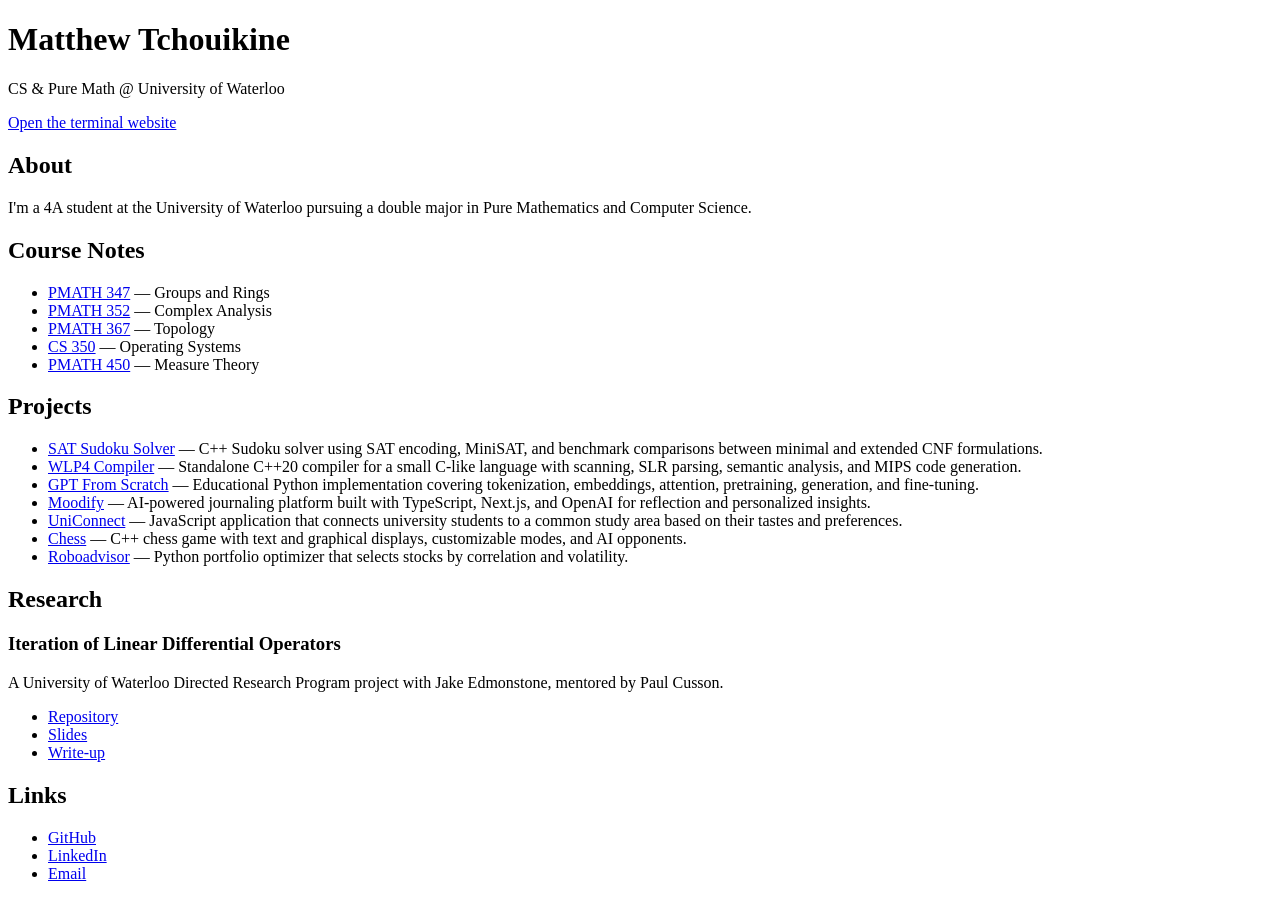
<file: index.html>
<!DOCTYPE html>
<html lang="en">
<head>
  <meta charset="UTF-8">
  <meta name="viewport" content="width=device-width, initial-scale=1.0">
  <meta name="description" content="Matthew Tchouikine — CS and Pure Mathematics student at the University of Waterloo.">
  <title>Matthew Tchouikine</title>
</head>
<body>
  <header>
    <h1>Matthew Tchouikine</h1>
    <p>CS &amp; Pure Math @ University of Waterloo</p>
    <p><a href="terminal.html">Open the terminal website</a></p>
  </header>

  <main>
    <section>
      <h2>About</h2>
      <p>
        I'm a 4A student at the University of Waterloo pursuing a double major
        in Pure Mathematics and Computer Science.
      </p>
    </section>

    <section>
      <h2>Course Notes</h2>
      <ul>
        <li><a href="assets/pmath347.pdf">PMATH 347</a> — Groups and Rings</li>
        <li><a href="assets/pmath352.pdf">PMATH 352</a> — Complex Analysis</li>
        <li><a href="assets/pmath367.pdf">PMATH 367</a> — Topology</li>
        <li><a href="assets/cs350.pdf">CS 350</a> — Operating Systems</li>
        <li><a href="assets/pmath450.pdf">PMATH 450</a> — Measure Theory</li>
      </ul>
    </section>

    <section>
      <h2>Projects</h2>
      <ul>
        <li>
          <a href="https://github.com/matt4tch/sat-sudoku-solver">SAT Sudoku Solver</a>
          — C++ Sudoku solver using SAT encoding, MiniSAT, and benchmark comparisons
          between minimal and extended CNF formulations.
        </li>
        <li>
          <a href="https://github.com/matt4tch/wlp4-compiler">WLP4 Compiler</a>
          — Standalone C++20 compiler for a small C-like language with scanning, SLR
          parsing, semantic analysis, and MIPS code generation.
        </li>
        <li>
          <a href="https://github.com/matt4tch/gpt-from-scratch">GPT From Scratch</a>
          — Educational Python implementation covering tokenization, embeddings,
          attention, pretraining, generation, and fine-tuning.
        </li>
        <li>
          <a href="https://github.com/matt4tch/Moodify">Moodify</a>
          — AI-powered journaling platform built with TypeScript, Next.js, and OpenAI
          for reflection and personalized insights.
        </li>
        <li>
          <a href="https://github.com/matt4tch/UniConnect">UniConnect</a>
          — JavaScript application that connects university students to a common
          study area based on their tastes and preferences.
        </li>
        <li>
          <a href="https://github.com/matt4tch/Chess">Chess</a>
          — C++ chess game with text and graphical displays, customizable modes, and
          AI opponents.
        </li>
        <li>
          <a href="https://github.com/matt4tch/Roboadvisor">Roboadvisor</a>
          — Python portfolio optimizer that selects stocks by correlation and
          volatility.
        </li>
      </ul>
    </section>

    <section>
      <h2>Research</h2>
      <h3>Iteration of Linear Differential Operators</h3>
      <p>
        A University of Waterloo Directed Research Program project with Jake
        Edmonstone, mentored by Paul Cusson.
      </p>
      <ul>
        <li><a href="https://github.com/matt4tch/drp-spring-2026">Repository</a></li>
        <li><a href="https://github.com/matt4tch/drp-spring-2026/blob/main/slides.pdf">Slides</a></li>
        <li><a href="https://github.com/matt4tch/drp-spring-2026/blob/main/drp.pdf">Write-up</a></li>
      </ul>
    </section>
  </main>

  <footer>
    <h2>Links</h2>
    <ul>
      <li><a href="https://github.com/matt4tch">GitHub</a></li>
      <li><a href="https://linkedin.com/in/matthew-tchouikine">LinkedIn</a></li>
      <li><a href="mailto:matthew4.tch@gmail.com">Email</a></li>
    </ul>
  </footer>
</body>
</html>
</file>
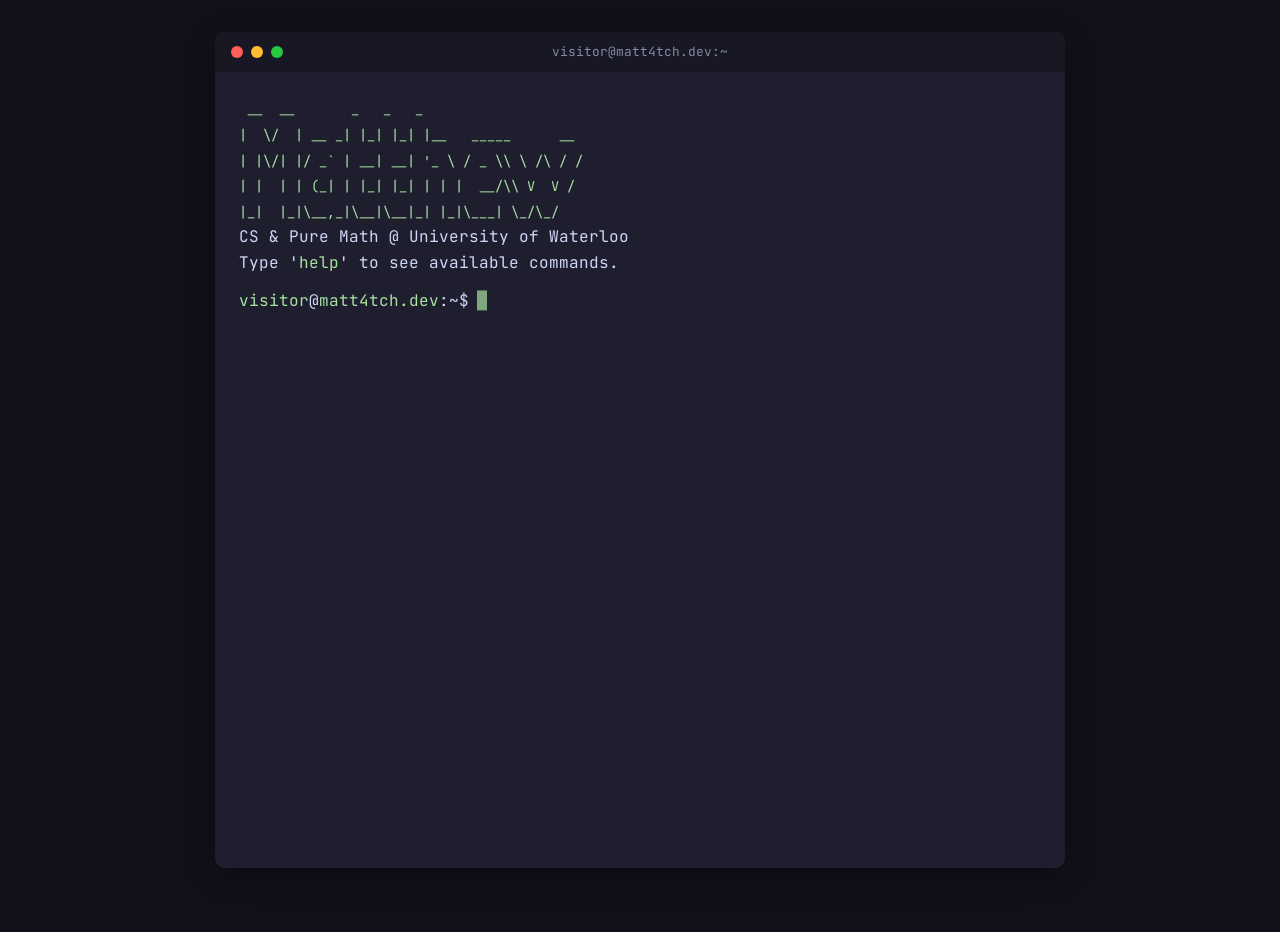
<file: terminal.html>
<!DOCTYPE html>
<html lang="en">
<head>
  <meta charset="UTF-8">
  <meta name="viewport" content="width=device-width, initial-scale=1.0">
  <meta name="description" content="Matthew Tchouikine — CS & Pure Math student at the University of Waterloo. Interactive terminal portfolio showcasing projects, skills, and experience.">
  <title>Matthew Tchouikine | Terminal Portfolio</title>
  <link rel="icon" href="data:image/svg+xml,<svg xmlns='http://www.w3.org/2000/svg' viewBox='0 0 100 100'><text y='.9em' font-size='90'>></text></svg>">
  <link rel="preconnect" href="https://fonts.googleapis.com">
  <link rel="preconnect" href="https://fonts.gstatic.com" crossorigin>
  <link href="https://fonts.googleapis.com/css2?family=JetBrains+Mono:wght@400;700&display=swap" rel="stylesheet">
  <link id="theme" rel="stylesheet" href="css/themes/dark.css">
  <link rel="stylesheet" href="css/main.css">
</head>
<body>
  <div id="terminal">
    <div id="title-bar">
      <div class="title-bar-dots">
        <span class="dot dot-red"></span>
        <span class="dot dot-yellow"></span>
        <span class="dot dot-green"></span>
      </div>
      <div class="title-bar-text">visitor@matt4tch.dev:~</div>
    </div>
    <div id="terminal-body">
      <div id="output"></div>
      <div id="input-line">
        <span class="prompt"><span class="prompt-user">visitor</span>@<span class="prompt-host">matt4tch.dev</span>:~$</span>
        <span id="input-wrapper">
          <input type="text" id="command-input" autocomplete="off" autofocus spellcheck="false" aria-label="Terminal command input">
          <span id="cursor-block"></span>
        </span>
        <span id="vim-mode"></span>
      </div>
    </div>
  </div>
  <noscript><p style="padding: 24px; font-family: monospace;">Please enable JavaScript to use this interactive terminal portfolio.</p></noscript>
  <script type="module" src="js/terminal.js"></script>
</body>
</html>
</file>
<file: css/themes/dark.css>
:root {
  --body-bg: #11111b;
  --bg-color: #1e1e2e;
  --titlebar-bg: #181825;
  --text-color: #cdd6f4;
  --prompt-color: #a6e3a1;
  --accent-color: #a6e3a1;
  --link-color: #89b4fa;
  --input-color: #cdd6f4;
  --selection-color: #585b70;
}
</file>
<file: css/main.css>
/* === Reset === */
*,
*::before,
*::after {
  box-sizing: border-box;
  margin: 0;
  padding: 0;
}

/* === Base === */
html, body {
  height: 100%;
  background-color: var(--body-bg, #111111);
  color: var(--text-color);
  font-family: 'JetBrains Mono', 'Courier New', Courier, monospace;
  font-size: 16px;
  line-height: 1.6;
}

/* === Terminal Container === */
#terminal {
  max-width: 850px;
  height: calc(100vh - 64px);
  margin: 32px auto;
  background-color: var(--bg-color);
  border-radius: 10px;
  overflow: hidden;
  box-shadow: 0 8px 32px rgba(0, 0, 0, 0.4);
  display: flex;
  flex-direction: column;
}

/* === Title Bar === */
#title-bar {
  display: flex;
  align-items: center;
  padding: 10px 16px;
  background-color: var(--titlebar-bg, var(--selection-color));
  flex-shrink: 0;
  user-select: none;
}

.title-bar-dots {
  display: flex;
  gap: 8px;
}

.dot {
  width: 12px;
  height: 12px;
  border-radius: 50%;
}

.dot-red { background-color: #ff5f57; }
.dot-yellow { background-color: #febc2e; }
.dot-green { background-color: #28c840; }

.title-bar-text {
  flex: 1;
  text-align: center;
  font-size: 0.8em;
  color: var(--text-color);
  opacity: 0.6;
  margin-right: 52px; /* offset for dot width to center text */
}

/* === Terminal Body (scrollable area) === */
#terminal-body {
  flex: 1;
  overflow-y: auto;
  min-height: 0;
  scrollbar-color: var(--selection-color) var(--bg-color);
  scrollbar-width: thin;
}

/* === Terminal Content === */
#output,
#input-line {
  margin-left: 24px;
  margin-right: 24px;
}

#output {
  padding-top: 16px;
}

/* === Output Sections === */
.output-section {
  margin: 8px 0;
  white-space: pre-wrap;
  word-wrap: break-word;
}

.output-command {
  display: flex;
  gap: 8px;
}

/* === Input Line === */
#input-line {
  display: flex;
  flex-direction: row;
  align-items: center;
  gap: 8px;
  padding-top: 4px;
  padding-bottom: 24px;
}

/* === Prompt === */
.prompt {
  white-space: nowrap;
  color: var(--text-color);
}

.prompt-user,
.prompt-host {
  color: var(--prompt-color);
}

/* === Command Text (in output) === */
.command-text {
  color: var(--input-color);
  min-width: 0;
  word-wrap: break-word;
}

/* === Custom Block Cursor === */
#input-wrapper {
  position: relative;
  flex: 1;
}

#command-input {
  width: 100%;
  background: transparent;
  border: none;
  outline: none;
  font: inherit;
  color: var(--input-color);
  caret-color: transparent;
}

@keyframes blink {
  0%, 49% { opacity: 1; }
  50%, 100% { opacity: 0; }
}

#cursor-block {
  position: absolute;
  top: 50%;
  transform: translateY(-50%);
  left: 0;
  pointer-events: none;
  background-color: var(--accent-color);
  opacity: 0.7;
  height: 1.2em;
  width: 0.6em;
  animation: blink 1s step-end infinite;
}

/* Normal mode: solid, no blink */
#cursor-block.normal {
  animation: none;
  opacity: 0.7;
}

/* === Vim Mode Indicator === */
#vim-mode {
  color: var(--accent-color);
  font-size: 0.85em;
  white-space: nowrap;
}

/* === Links === */
a {
  color: var(--link-color);
  text-decoration: none;
}

a:hover {
  text-decoration: underline;
}

/* === Selection === */
::selection {
  background-color: var(--selection-color);
}

/* === Scrollbar === */
#terminal-body::-webkit-scrollbar {
  width: 8px;
}

#terminal-body::-webkit-scrollbar-track {
  background: var(--bg-color);
}

#terminal-body::-webkit-scrollbar-thumb {
  background: var(--selection-color);
  border-radius: 4px;
}

#terminal-body::-webkit-scrollbar-thumb:hover {
  background: var(--prompt-color);
}

/* === ASCII Art === */
.ascii-art {
  color: var(--accent-color);
  font-size: 0.85em;
}

/* === Welcome Typing Animation === */
.typing-line {
  opacity: 0;
  transition: opacity 0.1s ease-in;
}

.typing-line.visible {
  opacity: 1;
}

/* === Responsive === */
@media (max-width: 768px) {
  html, body {
    font-size: 14px;
  }

  #terminal {
    margin: 0;
    border-radius: 0;
    box-shadow: none;
    height: 100vh;
  }

  #output,
  #input-line {
    margin-left: 16px;
    margin-right: 16px;
  }
}
</file>
